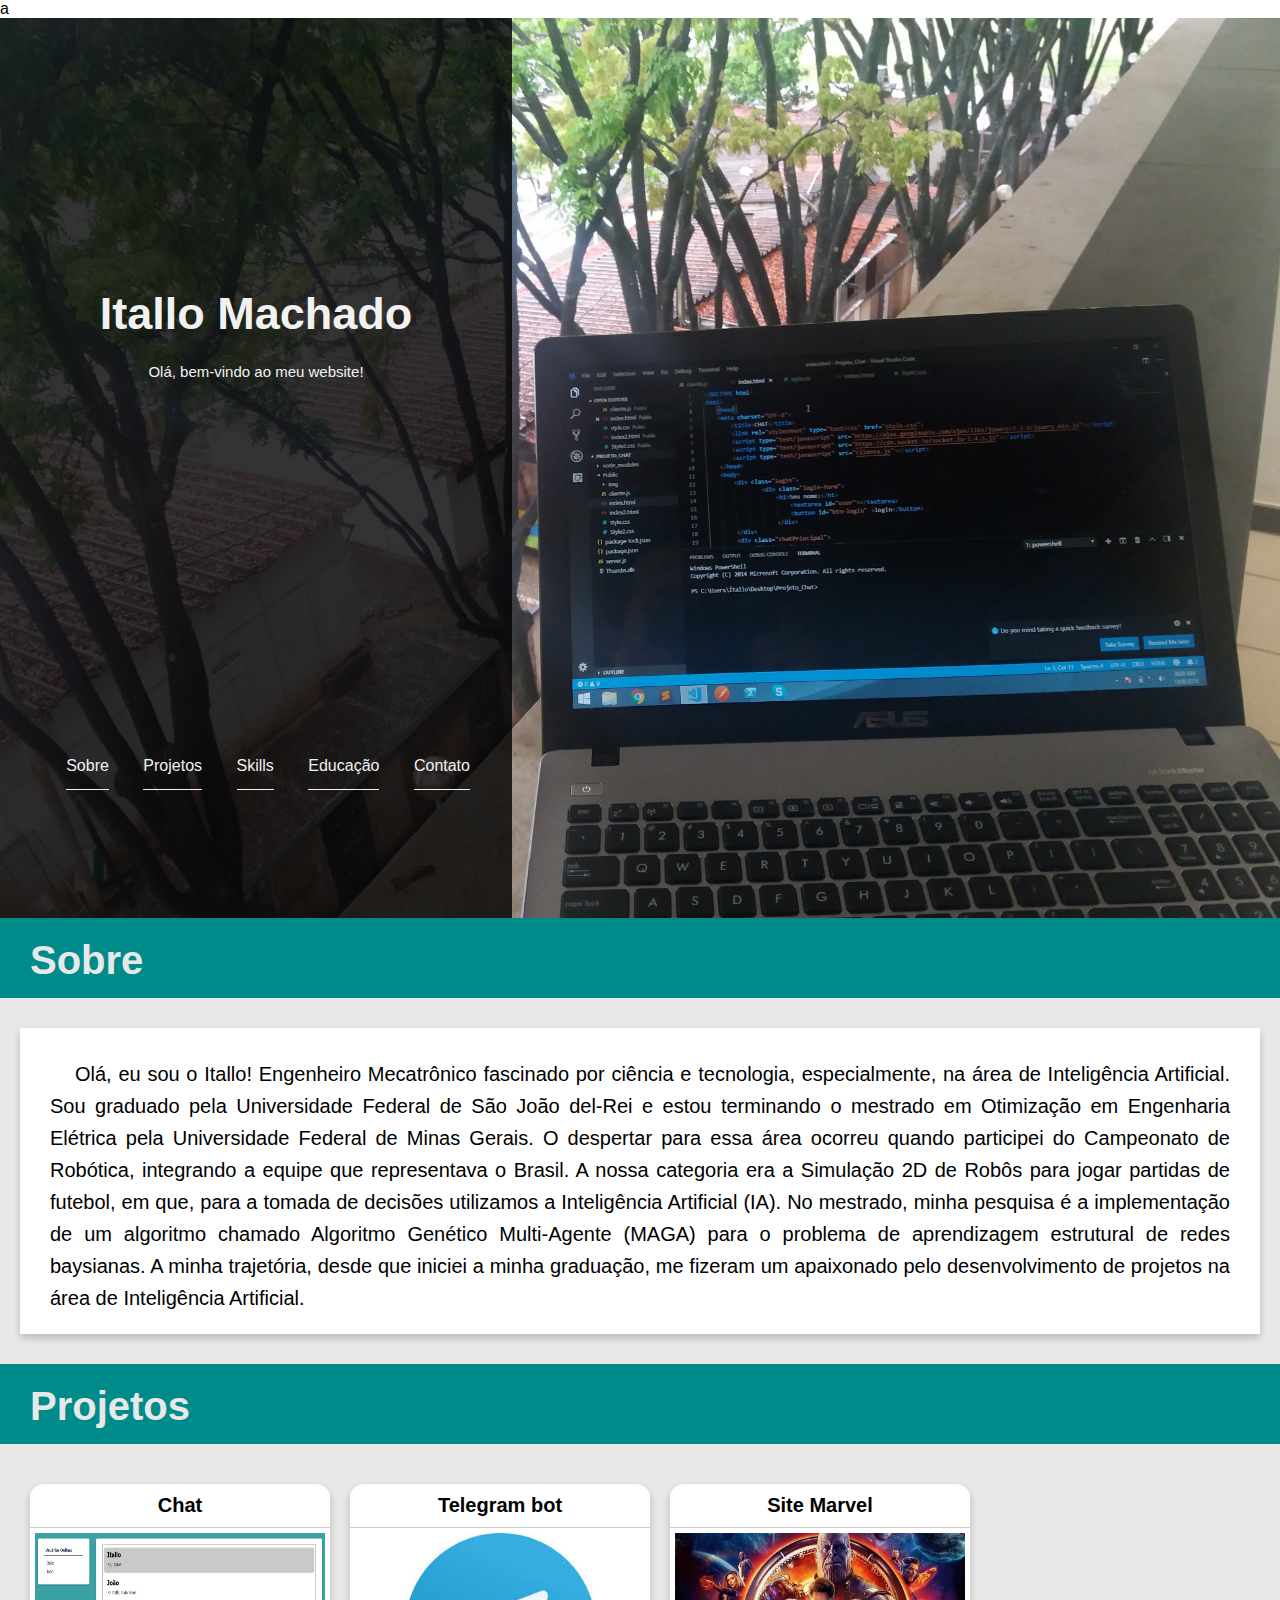
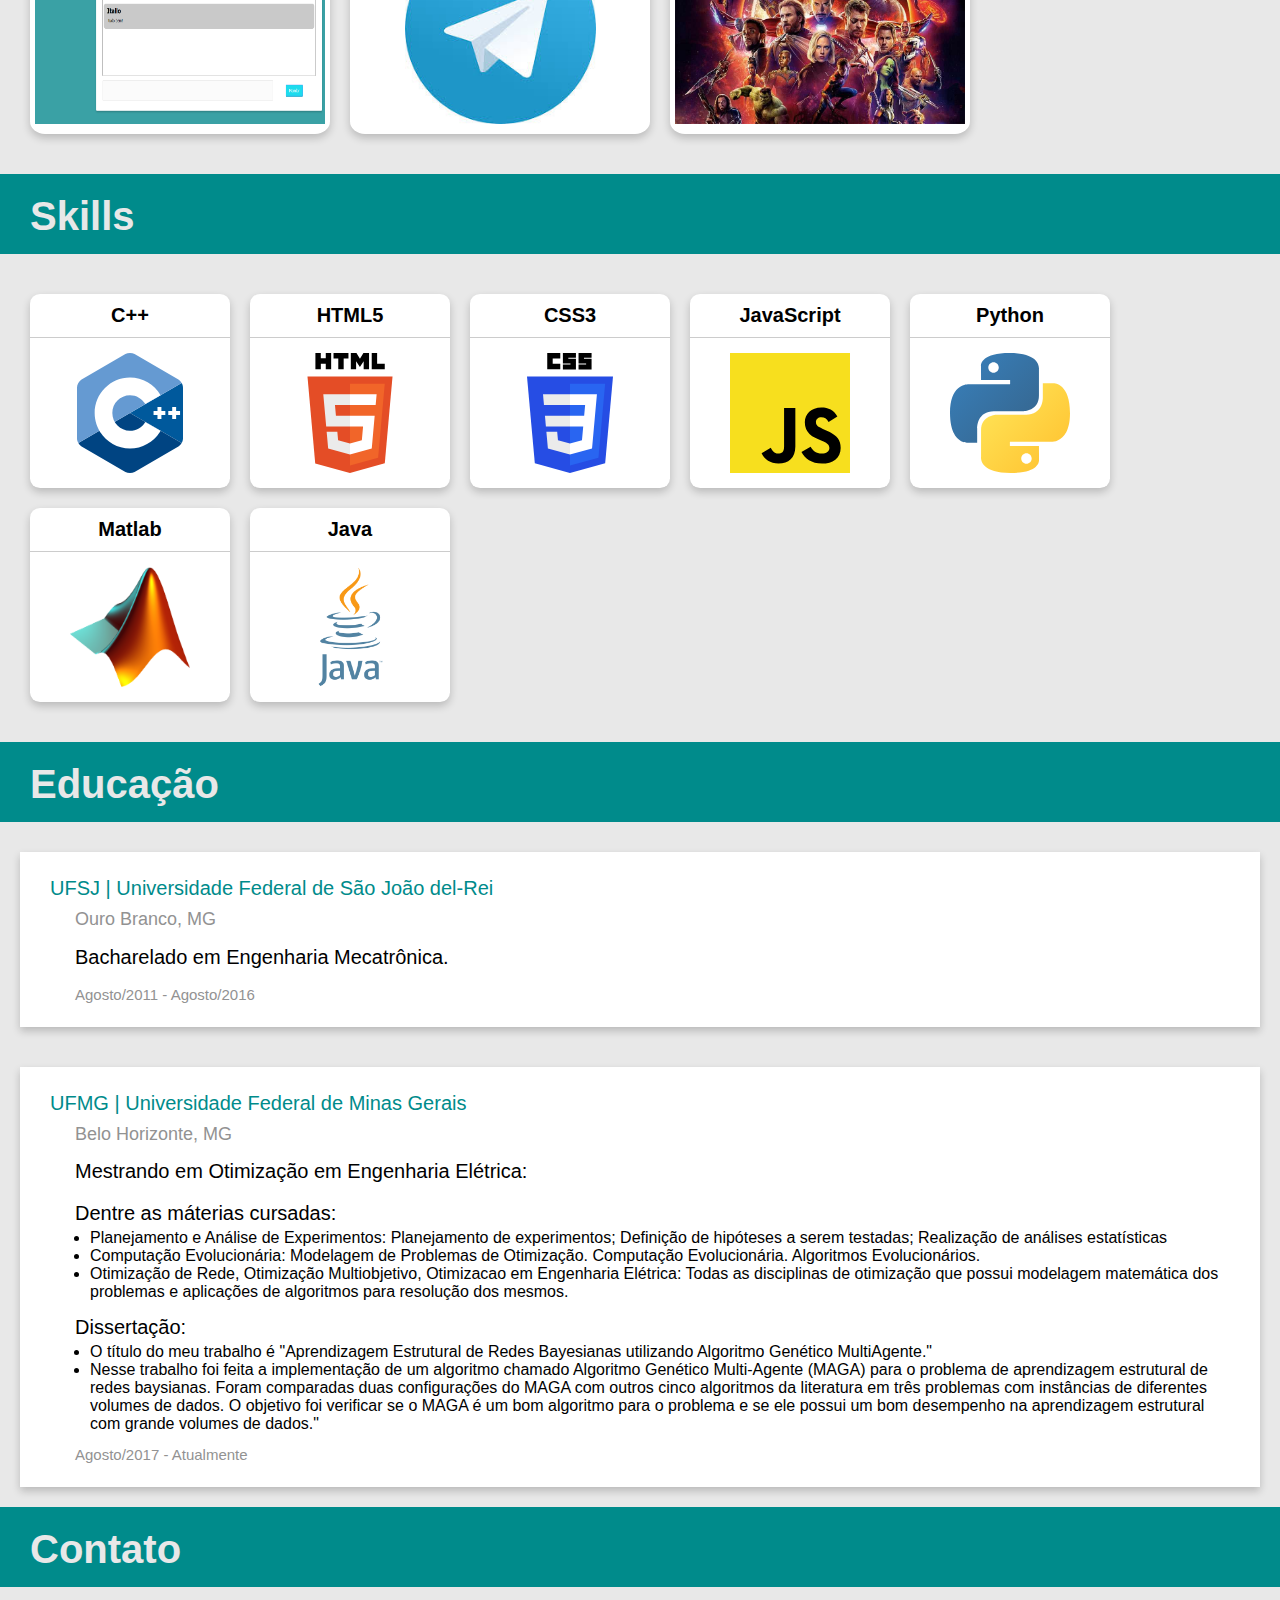
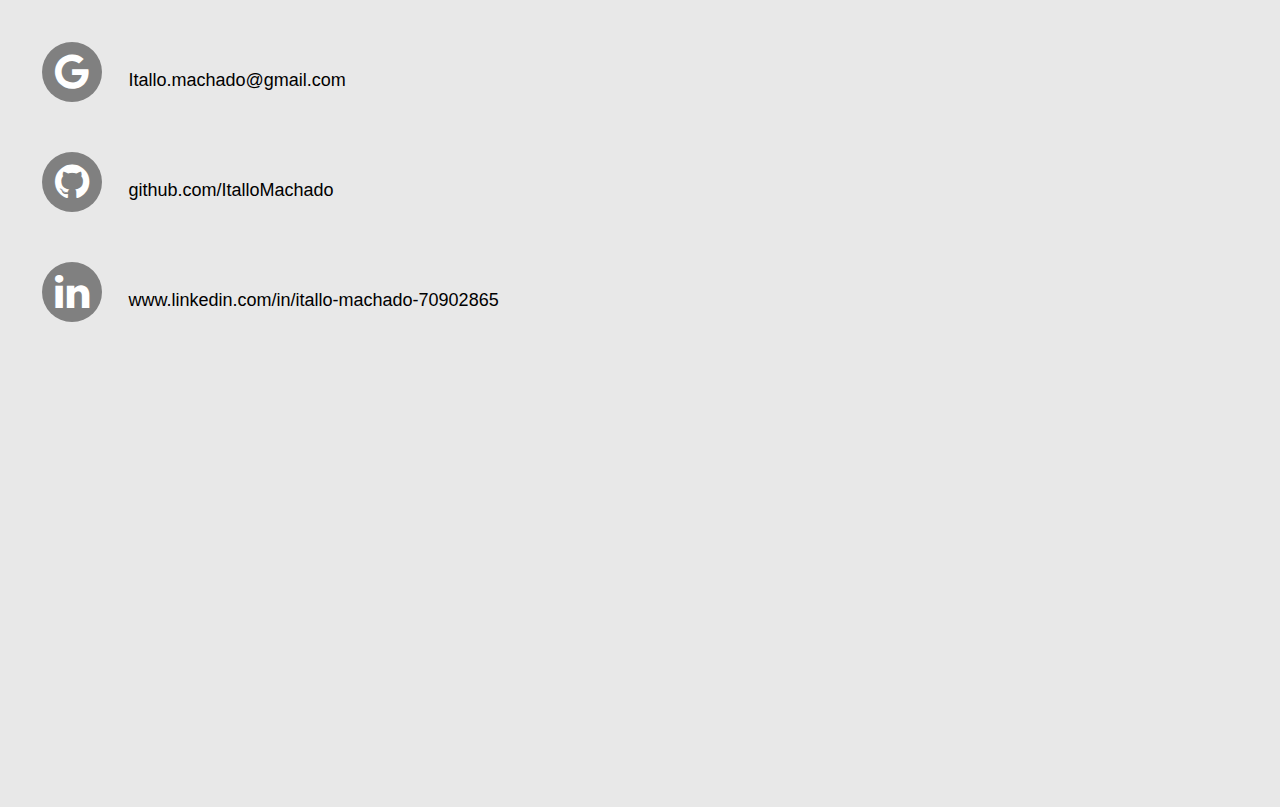
<file: index.html>
a<!DOCTYPE html>
<html>
<head>
    <title>Itallo Machado</title>
    <link rel="icon" href="favicon.ico" type="image/x-icon">
    <meta charset="UTF-8">
    <meta name="description" content="Portfólio de projetos. Onde tenho uma breve introdução sobre mim e Alguns Projetos.">
    <meta name="author" content="Itallo Guilherme Machado">
    <meta name="keywords" content="Portfólio, Itallo Machado, HTML, CSS">
    <meta name="viewport" content="width=device-width, initial-scale=1">
    <link rel="stylesheet" href="https://cdnjs.cloudflare.com/ajax/libs/font-awesome/4.7.0/css/font-awesome.min.css">
    <link rel="stylesheet" href="Style.css">
    <script src="https://ajax.googleapis.com/ajax/libs/jquery/3.3.1/jquery.min.js"></script>
</head>
<body>
    <div class="navMobile" id="navMobile">
        <div class="navName">
            <h1>Itallo Machado</h1>
            <p>Mechatronic Engineering</p>
        </div>
        <a href="javascript:void(0);" style="font-size:15px;" class="icon" onclick="Menu()">&#9776;</a>
    </div>
    <div class="header"  id="head">
        <div class="textHead">
            <div class  ="nav"> 
                <a href="#Sobre"> Sobre</a>
                <a href="#Projetos">Projetos</a>
                <a href="#Skills">Skills</a>
                <a href="#Educacao">Educação</a>
                <a href="#Contato">Contato</a>  
            </div>    
            <h1>Itallo Machado</h1>
            <p>Olá, bem-vindo ao meu website!</p>
        </div> 
    </div> 
    <div class="main">
        <div class="sidenav" id="sidenav">
                <a href="javascript:void(0)" id="closebtn" onclick="closeNav()">×</a>
                <div class="SideFoto">
                <img src="left_me.jpg" alt="Itallo" id="imagem" style="width: 100%">
                <div class="fototext">
                    <h1>Itallo Machado</h1>
                    <p>mechatronic engineering</p>
                </div>
            </div>
            <div class="sideOp">
                <a href="#Sobre" id=SobreNav>Sobre</a>
                <a href="#Projetos"id=ProjetosNav>Projetos</a>
                <a href="#Skills" id=SkillsNav>Skills</a>
                <a href="#Educacao" id=EducacaoNav>Educação</a>
                <a href="#Contato" id=ContatoNav>Contato</a>  
            </div>  
        </div>
        <div class="Principal" id="Principal"> 
            <div  id="Sobre"> 
                <div class="textInicial">
                    <h1>Sobre</h1> 
                </div>
                <div class="Conteudo">
                    <div class="card">
                        <p>Olá, eu sou o Itallo! Engenheiro Mecatrônico fascinado por ciência e tecnologia, especialmente, na área de Inteligência Artificial. Sou graduado pela Universidade Federal de São João del-Rei e estou terminando o mestrado em Otimização em Engenharia Elétrica pela Universidade Federal de Minas Gerais. O despertar para essa área ocorreu quando participei do Campeonato de Robótica, integrando a equipe que representava o Brasil. A nossa categoria era a Simulação 2D de Robôs para jogar partidas de futebol, em que, para a tomada de decisões utilizamos a Inteligência Artificial (IA). No mestrado, minha pesquisa é a implementação de um algoritmo chamado Algoritmo Genético Multi-Agente (MAGA) para o problema de aprendizagem estrutural de redes baysianas. A minha trajetória, desde que iniciei a minha graduação, me fizeram um  apaixonado pelo desenvolvimento de projetos na área de Inteligência Artificial.</p>
                    </div>
                </div>
            </div>
            <div id="Projetos">
                <div class="textInicial">
                    <h1>Projetos</h1> 
                </div>
                <div class="Conteudo">
                      <div class="logo Proj">
                            <h1>Chat</h1>
                            <img src="Imagens/ChatProj.png" class="imgskills" alt="C++" width="600" height="400">
                            <div class="sobreImg">
                                <div class="icons">
                                    <a href="https://github.com/ItalloMachado/Chat" target="_blank" class="fa fa-github"></a>
                                    <a href="javascript:void(0)" class="fa fa-vimeo" onclick="MostraVideo()"></a>
                                </div>
                            </div>
                        </div>
                
                    <div class="logo Proj">
                          <h1>Telegram bot</h1>
                          <img src="Imagens/TelegrambotProj.png" class="imgskills" alt="C++" width="600" height="400">
                          <div class="sobreImg">
                              <div class="icons"> 
                                  <a href="https://github.com/ItalloMachado/Bot-Telegram" target="_blank" class="fa fa-github"></a>
                              </div>
                          </div>
                      </div>
                    <div class="logo Proj">
                        <h1>Site Marvel</h1>
                        <img src="Imagens/avengers.jpg" class="imgskills" alt="C++" width="600" height="400">
                        <div class="sobreImg">
                            <div class="icons Projmarvel">
                                <p class="marveltxt">Site possui os trailers e sinópse dos filmes da Marvel até Vingadores: Ultimato.Os filmes estão em ordem cronológica.</p>
                                <div class="sitePorjMarvel">
                                    <a href="https://itallomachado.github.io/marvel/" target="_blank" class="marvelSite">MARVEL</a>
                                    <a href="https://github.com/ItalloMachado/marvel" target="_blank" class="fa fa-github"></a>
                                </div>
                            </div>
                        </div>
                    </div>
                </div>
            </div>
            <div  id="Skills"> 
                <div class="textInicial">
                    <h1>Skills</h1> 
                </div>
                <div class="Conteudo">
                <div class="logo">
                    <h1>C++</h1>
                    <img src="Imagens/C++.svg" class="imgskills" alt="C++" width="600" height="400">
                </div>
                <div class="logo">
                    <h1>HTML5</h1>
                    <img src="Imagens/HTML5.svg" class="imgskills" alt="HTML" >
                </div>
                <div class="logo">
                    <h1>CSS3</h1>
                    <img src="Imagens/CSS3.svg" class="imgskills" alt="css">
                </div>
                <div class="logo">
                    <h1>JavaScript</h1>
                    <img src="Imagens/js.svg" class="imgskills" alt="javascript">
                </div>
                <div class="logo">
                    <h1>Python</h1>
                    <img src="Imagens/Python-logo-notext.svg" class="imgskills" alt="Python">
                </div>
                <div class="logo">
                    <h1>Matlab</h1>
                    <img src="Imagens/Matlab.png" class="imgskills" alt="Matlab">
                </div>
                <div class="logo">
                    <h1>Java</h1>
                    <img src="Imagens/234px-Java_programming_language_logo.svg.png" class="imgskills" alt="Matlab">
                </div>
            </div>
            </div> 
            <div  id="Educacao"> 
                <div class="textInicial">
                    <h1>Educação</h1> 
                </div>
                <div class="Conteudo">
                    <div class="card">
                        <a href="https://ufsj.edu.br/"target="_blank">UFSJ | Universidade Federal de São João del-Rei
                        </a>
                        <p class="lugar"> Ouro Branco, MG</p>
                        <p>Bacharelado em Engenharia Mecatrônica.</p>
                        <p class="data">Agosto/2011 - Agosto/2016</p>  
                    </div>
                    </div>
                    <div class="ConteudoMid">
                    <div class="card">
                        <a href="https://ufmg.br/"target="_blank">UFMG | Universidade Federal de Minas Gerais</a>
                        <p class="lugar">Belo Horizonte, MG</p>
                        <p>Mestrando em Otimização em Engenharia Elétrica:</p>
                        <p>Dentre as máterias cursadas:</p>
                        <ul>
                            <li>Planejamento e Análise de Experimentos: Planejamento de experimentos;  Definição de hipóteses a serem testadas; Realização de análises estatísticas</li>
                            <li>Computação Evolucionária: Modelagem de Problemas de Otimização. Computação Evolucionária. Algoritmos Evolucionários. </li>
                            <li>Otimização de Rede, Otimização Multiobjetivo, Otimizacao em Engenharia Elétrica:  Todas as disciplinas de otimização que possui modelagem matemática dos problemas e aplicações de algoritmos para resolução dos mesmos.</li>                           
                        </ul>
                        <p>Dissertação:</p>
                        <ul>
                            <li>O título do meu trabalho é "Aprendizagem Estrutural de Redes Bayesianas utilizando Algoritmo Genético MultiAgente."</li>
                            <li>Nesse trabalho foi feita a implementação de um algoritmo chamado Algoritmo Genético Multi-Agente (MAGA) para o problema de aprendizagem estrutural de redes baysianas. Foram comparadas duas configurações do MAGA com outros cinco algoritmos da literatura em três problemas com instâncias de diferentes volumes de dados. O objetivo foi verificar se o MAGA é um bom algoritmo para o problema e se ele possui um bom desempenho na aprendizagem estrutural com grande volumes de dados."</li>
                        </ul>
                        <p class="data">Agosto/2017 - Atualmente</p>  
                    </div>
                </div>
            </div>
            <div  id="Contato"> 
                <div class="textInicial">
                    <h1>Contato</h1> 
                </div>
                <div class="Conteudo">
                    <div class="itens">
                        <a href="mailto:Itallo.machado@gmail.com" class="fa fa-google"></a>
                        <a href="mailto:Itallo.machado@gmail.com" class="text">Itallo.machado@gmail.com</a>
                    </div>
                    <div class="itens">
                        <a href="https://github.com/ItalloMachado" class="fa fa-github"></a>
                        <a href="https://github.com/ItalloMachado" class="text">github.com/ItalloMachado</a>
                    </div>
                    <div class="itens">
                        <a href="https://www.linkedin.com/in/itallo-machado-70902865/" class="fa fa-linkedin"></a>
                        <a href="https://www.linkedin.com/in/itallo-machado-70902865/" class="text">www.linkedin.com/in/itallo-machado-70902865</a>
                    </div>
                </div>
            </div>
        </div>
    </div>
    <div id="videoOpen">
            <a href="javascript:void(0)" class="closebtn" onclick="FechaVideo()">&times;</a>
            <iframe class="videoProjeto" src="https://player.vimeo.com/video/302161871" frameborder="0" webkitallowfullscreen mozallowfullscreen allowfullscreen></iframe>
            </div>
    
<script>(function(i,s,o,g,r,a,m){i['GoogleAnalyticsObject']=r;i[r]=i[r]||function(){(i[r].q=i[r].q||[]).push(arguments)},i[r].l=1*new Date();a=s.createElement(o),m=s.getElementsByTagName(o)[0];a.async=1;a.src=g;m.parentNode.insertBefore(a,m)})(window,document,'script','//www.google-analytics.com/analytics.js','ga');ga('create','UA-138229624-1','auto');ga('send','pageview');</script>
<script src="javascript.js"></script>
</body>
</html>
</file>
<file: Style.css>
*{
    margin: 0;
    box-sizing: border-box;
}
body, html{
    height: 100%;
    width: 100%;
    font-family: Arial, Helvetica, sans-serif;
}
.header{
    width: auto;
    height: 100%;
    background-image: url("Fundo.jpg"); 
    color: black;
    position: relative;
    background-position: center;
    background-repeat: no-repeat;
    background-size: cover;
}
.main{
    background-color:  rgb(232, 232, 232);
}
#Principal{
    transition: margin-left .5s;
}
#head{
    transition: margin-left .5s;
}
.navMobile{
    display: none;
    position: fixed;
    top:0;
    height: auto;
    background-color: #ffffff;
    width: 100%;
    z-index: 1;
    box-shadow: 0 4px 8px 0 rgba(0, 0, 0, 0.2);
    transition: top 0.3s;
}
.navName{
    float: left;
    margin: 0 auto; 
    position: absolute; 
    top: 50%; 
    left: 50%; 
    transform: translate(-50%, -50%); 
    text-align: center;
    font-size: 14px;
    
}
.icon{
    display: block;
    text-decoration: none;
    color: black;
    padding: 20px 10px;
    font-size: 10px;
    float: right;

}

.sidenav{
    width: 0;
    top: 0;
    background: #f1f1f1;
    overflow-x: hidden;
    position: fixed;
    z-index: 1;
    height: 100%;
    box-shadow: 0 4px 8px 0 rgba(0, 0, 0, 0.2);
    transition: 0.5s;
}

#closebtn{
    display: none;
    float: right;
    cursor: pointer;
    text-decoration: none;
    font-size: 35px;
    top:0;
    margin: 0 10px;
    color: black;
}
.SideFoto{
    border-bottom: 1px solid rgb(184, 184, 184);
    margin: auto;
    text-align: center;
    font-family: arial;
    font-size: 12px;
    /*padding: 6px 8px 6px 10px;*/
    cursor: pointer;
    transition: .5s ease;
}
.SideFoto p{
    color: rgb(180, 180, 180);
    font-size: 12px;
}
.SideFoto .imagem:hover{
    opacity: 0.8;
}
.SideFoto .fototext:hover{
    border-left: 3px solid rgb(0 ,139, 139);
    background-color: #e0e0e0;
}
.sideOp{
    /*position: fixed;*/
    overflow-x: hidden;
    width: 240px; 
    padding: 8px 0;

}
.sideOp a{
    text-decoration: none;   
    display: block;
    padding: 7px 8px 7px 10px;
    font-size: 20px;
    color: black;
    cursor: pointer;
    transition: 0.3s;
}

.sideOp a:hover{
    border-left: 3px solid rgb(0 ,139, 139);
    background-color: #e0e0e0;
}

.ativo{
    background-color: #e0e0e0;
}

.textHead{
    position: absolute;
    /* width: 250px;
    height: 250px; */
    width: 40%;
    padding-top: 250px;
    background: rgb(0, 0, 0); /* Fallback color */
    background: rgba(0, 0, 0, 0.8); /* Black background with 0.5 opacity */
    color: #f1f1f1;
    height: 100%;
  
}
.textHead h1{
    text-align: center; 
    padding: 10px 0 0;
    line-height: 1.6;
    font-size: 45px;
}

.textHead p{
    text-align: center; 
    padding: 10px 0 0;
    line-height: 1.6;
    font-size: 15px;
}

.nav{
    position: absolute;
    overflow: hidden;
    top: 80%;
    left: 10%;


}
.nav a{
    border-bottom: 1px solid #f1f1f1;
    color:#f1f1f1;
    display: inline-block;
    text-align: center;
    padding: 10px 0;
    margin: 5px 15px 0;
    font-size: auto;
    text-decoration: none;
    cursor: pointer;
    line-height: 1.6;
    opacity: 1;
    transition: .5s ease;
}

.nav a:hover{
    border-bottom: 1px solid rgb(0 ,139, 139);
    color:rgb(0 ,139, 139);
    opacity: 0.6;
}

.textInicial{
   height: 80px;
   background-color:rgb(0 ,139, 139);
   
}
.textInicial h1{
    padding: 20px 30px 20px;
    font-size: 40px;
    color: rgb(232, 232, 232);
}

.Conteudo{
    padding: 30px 20px 30px;
    background-color: rgb(232, 232, 232);
    overflow: auto;
}
.ConteudoMid{
    padding: 10px 20px 20px;
    background-color: rgb(232, 232, 232);
    overflow: auto;

}
.card{
    box-shadow: 0 4px 8px 0 rgba(0, 0, 0, 0.2);
    background-color: rgb(255, 255, 255);
    padding: 20px 30px;
}
.card p{
    text-align: justify; 
    text-indent: 25px;
    padding: 10px 0 0;
    line-height: 1.6;
    font-size: 20px;
}

#Contato{
    height: 100vh;
}

.card h3{
    width: 100%;
    border-bottom: 1px solid black;
    text-align: center;
    line-height: 20px;
    padding: 15px 5px;
}

.logo{
    box-shadow: 0 4px 8px 0 rgba(0, 0, 0, 0.2);
    background-color: rgb(255, 255, 255);
    margin: 10px;
    /*border: 1px solid black;*/
    float: left;
    width: 200px;
    border-radius: 5%;
}
.logo h1{
    font-size: 20px;
    text-align: center;
    padding: 10px 0;
    border-bottom: 1px solid rgba(0, 0, 0, 0.2);
}
.Proj{
    position: relative;
    width: 300px;
    height: 250px;
}
.sobreImg{
    position: absolute;
    bottom: 0;
    left: 0;
    right: 0;
    background-color: rgba(0, 0, 0, 0.6);
    overflow: hidden;
    width: 100%;
    height: 0;
    transition: .5s ease;
    border-bottom-left-radius: 5%;
    border-bottom-right-radius:5%;
}
.Projmarvel{
    position: absolute;
    top: 0;
    left: 0;
    width: 100%;
    height: 100%;
    text-align: justify;
    color: rgb(0 ,139, 139);
}

.marveltxt{
    position: absolute;
    top: 0;
    height: 60%;
    margin: 10px;
}
.sitePorjMarvel{
    position: absolute;
    top: 60%;
    padding: 0 60px;
    width: 100%;
    height: 40%;
    align-content: center;
}
.marvelSite{
    text-decoration: none;
    color: rgb(0 ,139, 139);
    border: 1px solid rgb(0 ,139, 139);
    border-radius: 6px;
    padding: 2px;
}
.Proj:hover .sobreImg{
    height: 206px;
}

.sobreImg .icons{
    position: absolute;
    font-size: 20px;
    top: 50%;
    left: 50%;
    -webkit-transform: translate(-50%,-50%);
    -ms-transform: translate(-50%,-50%);
    transform: translate(-50%,-50%);
}
.sobreImg .icons .fa{
    padding: 0;
    font-size: 50px;
    width: 50px;
    text-align: center;
    text-decoration: none;
    margin: 0px 2px;
    border-radius: 10%;
    color: rgb(0 ,139, 139);
    border: 1px solid rgb(0 ,139, 139);
    margin: 0 10px;
}

#videoOpen{
    display: none;
    position: fixed;
    z-index: 2;
    left: 0;
    top: 0;
    height: 100%;
    width: 100%;
    background-color: rgba(0, 0, 0,0.9);
    overflow: auto; 
}
#videoOpen .closebtn{
    float: right;
    text-decoration: none;
    color: white;
    font-size: 50px;
    padding: 10px 30px;
}
.videoProjeto{
    width: 100%;
    max-width: 940px;
    max-height: 660px;
    height: 100%;
    position: absolute;
    top: 50%;
    left: 50%;
    -webkit-transform: translate(-50%,-50%);
    -ms-transform: translate(-50%,-50%);
    transform: translate(-50%,-50%);
}

.imgskills{
    display: block;
    margin-left: auto;
    margin-right: auto;
    width: auto;
    max-width: 150px;
    height: 150px;
    padding: 15px;
}
.Proj .imgskills{
    max-width: 100%;
    height: 201px;
    padding: 5px;
}
#Educacao a{
    text-align: justify; 
    text-decoration: none;
    text-indent: 25px;
    color: rgb(0 ,139, 139);
    padding: 10px 0 0;
    line-height: 1.6;
    font-size: 20px;
}
#Educacao a:hover{
    border-bottom: 2px solid rgba(0, 139, 139);
}
#Educacao .lugar{
    text-align: justify; 
    color: rgb(146, 146, 146);
    padding: 5px 0 0;
    line-height: 1.2;
    font-size: 18px;
}
#Educacao .data{
    width: 100%;
    top: 90%;
    font-size: 15px;
    color:  rgb(146, 146, 146);
}



#Contato .fa {
    padding: 10px;
    font-size: 40px;
    width: 60px;
    text-align: center;
    text-decoration: none;
    margin: 5px 2px;
    border-radius: 50%;
    background: rgb(128, 128, 128);
    color: white;
  }
  #Contato .itens{
    padding: 20px;
}
#Contato .itens .text{
    font-size: 18px;
    color: black;
    text-align: center;
    text-decoration: none;
    margin: 15px 10px 15px 20px;
}
#Contato .itens .text:hover{
    border-bottom: 1px solid rgb(0, 139, 139);
}
@media screen and (max-width: 1200px) {
    .nav a{   
        margin: 5px 5px 0;
    }
}
@media screen and (max-width: 900px) {
    .textHead {   
        width: 60%;
    }
}
@media screen and (max-width: 600px) {
    .textHead {   
        width: 100%;
    }
    .nav {   
        left: 15%;
    }
    .column {
        width: 100%;
        display: block;
        margin-bottom: 10px;
      }
      #imagem{
          padding: 20px;
          border: 5px;
      }
}
@media screen and (max-width: 400px) {
    .nav {   
        left: 5%;
    }
    .navName{
        font-size: 10px;
    }
}
</file>
